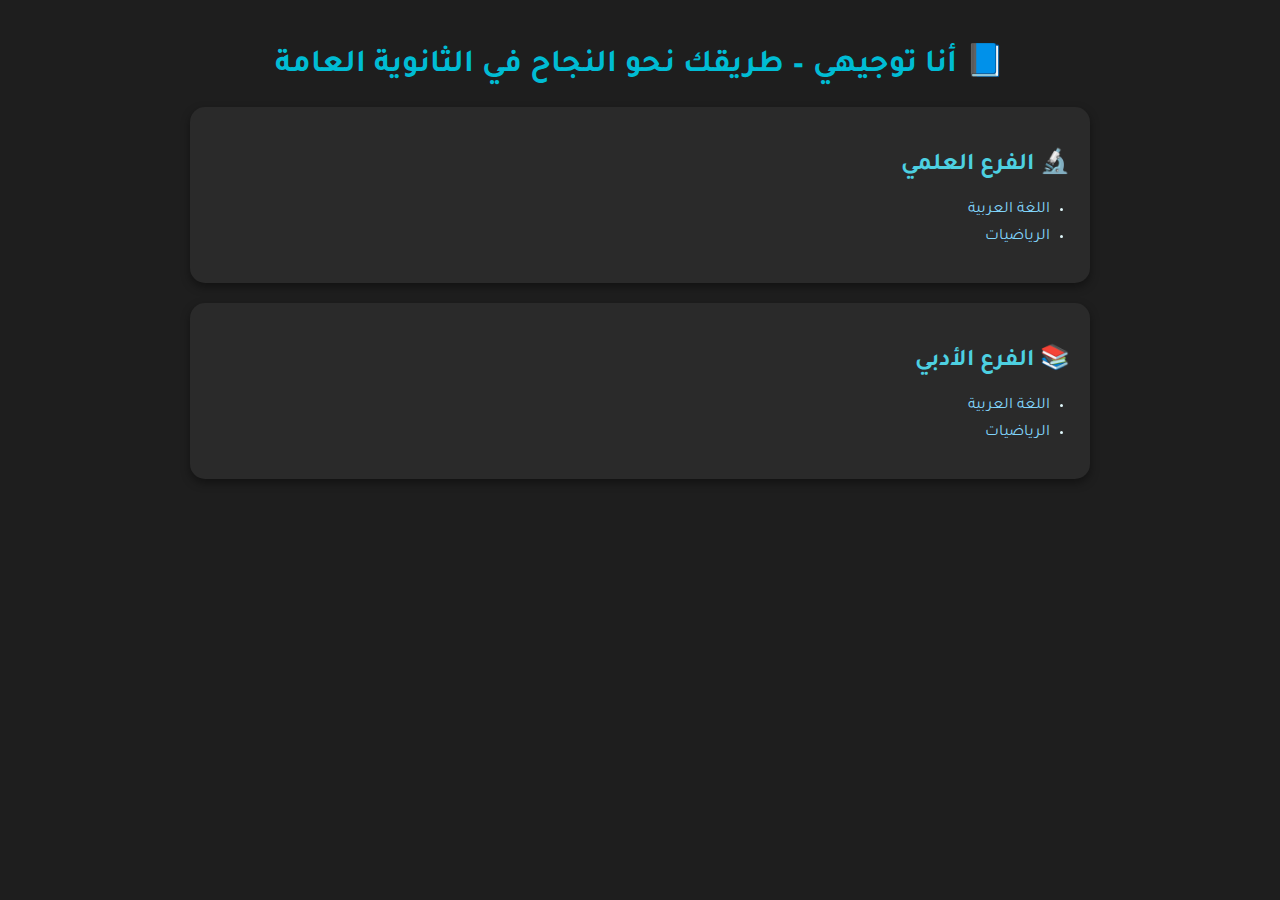
<file: index.html>
<!DOCTYPE html>
<html lang="ar" dir="rtl">
<head>
    <meta charset="UTF-8">
    <title>أنا توجيهي</title>
    <link href="https://fonts.googleapis.com/css2?family=Tajawal:wght@400;700&display=swap" rel="stylesheet">
    <link rel="stylesheet" href="style.css">
</head>
<body>
    <div class="container">
        <h1>📘 أنا توجيهي – طريقك نحو النجاح في الثانوية العامة</h1>
        <div class="card">
            <h2>🔬 الفرع العلمي</h2>
            <ul>
                <li><a href="علمي/اللغة-العربية/index.html">اللغة العربية</a></li>
                <li><a href="علمي/الرياضيات/index.html">الرياضيات</a></li>
            </ul>
        </div>
        <div class="card">
            <h2>📚 الفرع الأدبي</h2>
            <ul>
                <li><a href="أدبي/اللغة-العربية/index.html">اللغة العربية</a></li>
                <li><a href="أدبي/الرياضيات/index.html">الرياضيات</a></li>
            </ul>
        </div>
    </div>
</body>
</html>
</file>
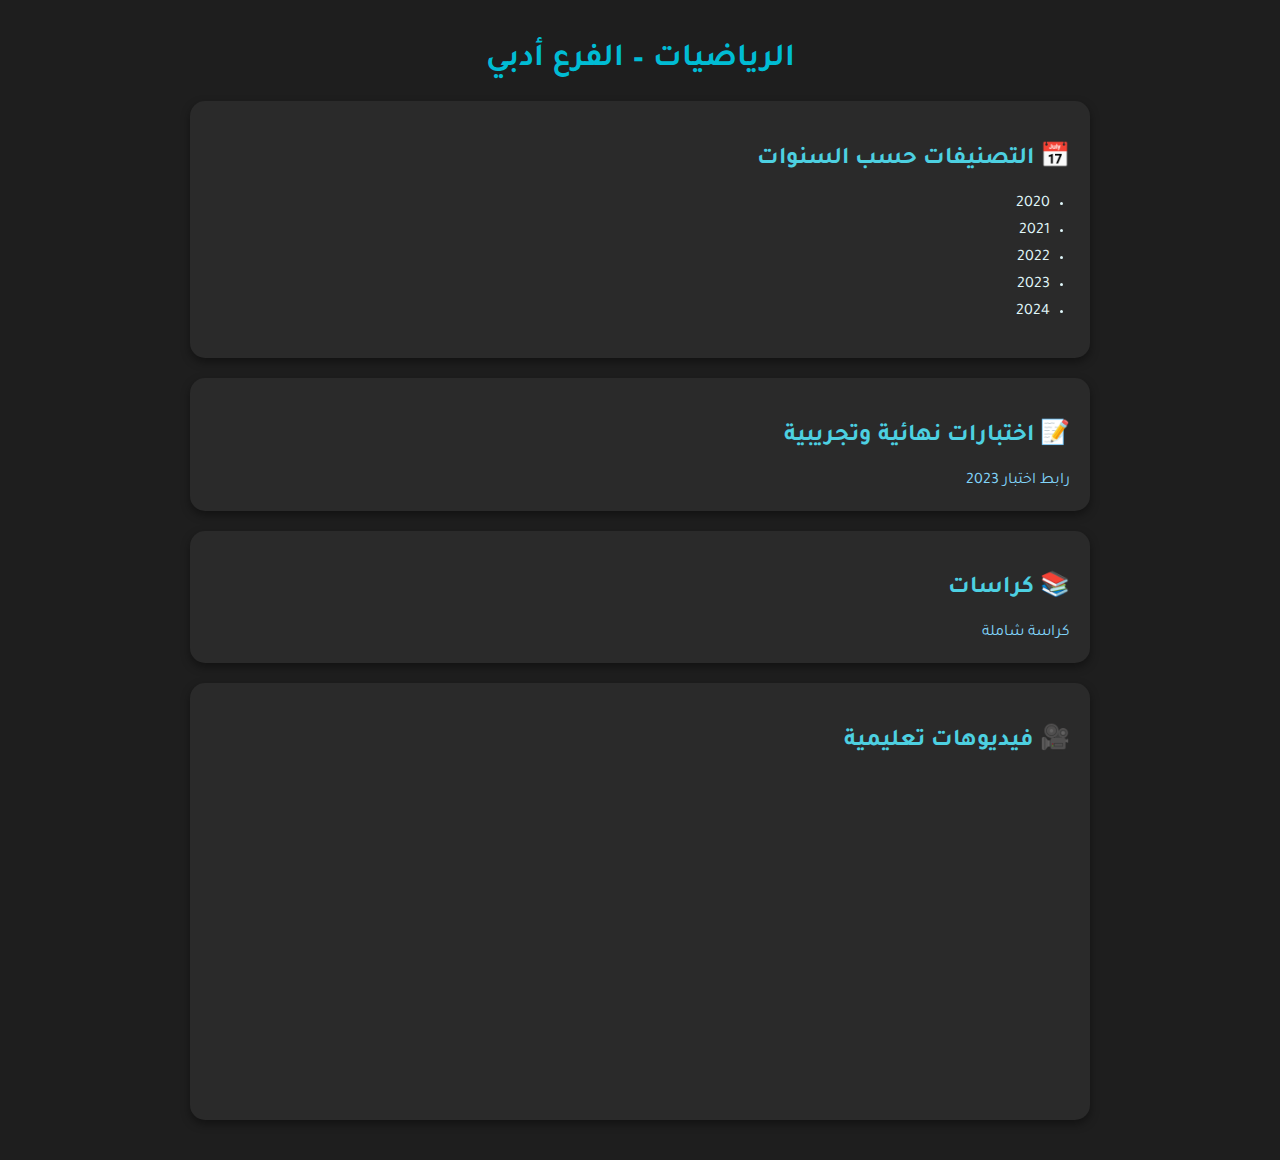
<file: أدبي/الرياضيات/index.html>
<!DOCTYPE html>
<html lang="ar" dir="rtl">
<head>
    <meta charset="UTF-8">
    <title>الرياضيات - الفرع أدبي</title>
    <link href="https://fonts.googleapis.com/css2?family=Tajawal:wght@400;700&display=swap" rel="stylesheet">
    <link rel="stylesheet" href="../../../style.css">
</head>
<body>
    <div class="container">
        <h1>الرياضيات – الفرع أدبي</h1>
        <div class="card"><h2>📅 التصنيفات حسب السنوات</h2><ul><li>2020</li><li>2021</li><li>2022</li><li>2023</li><li>2024</li></ul></div>
        <div class="card"><h2>📝 اختبارات نهائية وتجريبية</h2><a href="#">رابط اختبار 2023</a></div>
        <div class="card"><h2>📚 كراسات</h2><a href="#">كراسة شاملة</a></div>
        <div class="card"><h2>🎥 فيديوهات تعليمية</h2><iframe width="100%" height="315" src="https://www.youtube.com/embed/K5P_QKtwEaI" frameborder="0" allowfullscreen></iframe></div>
    </div>
</body>
</html>
</file>
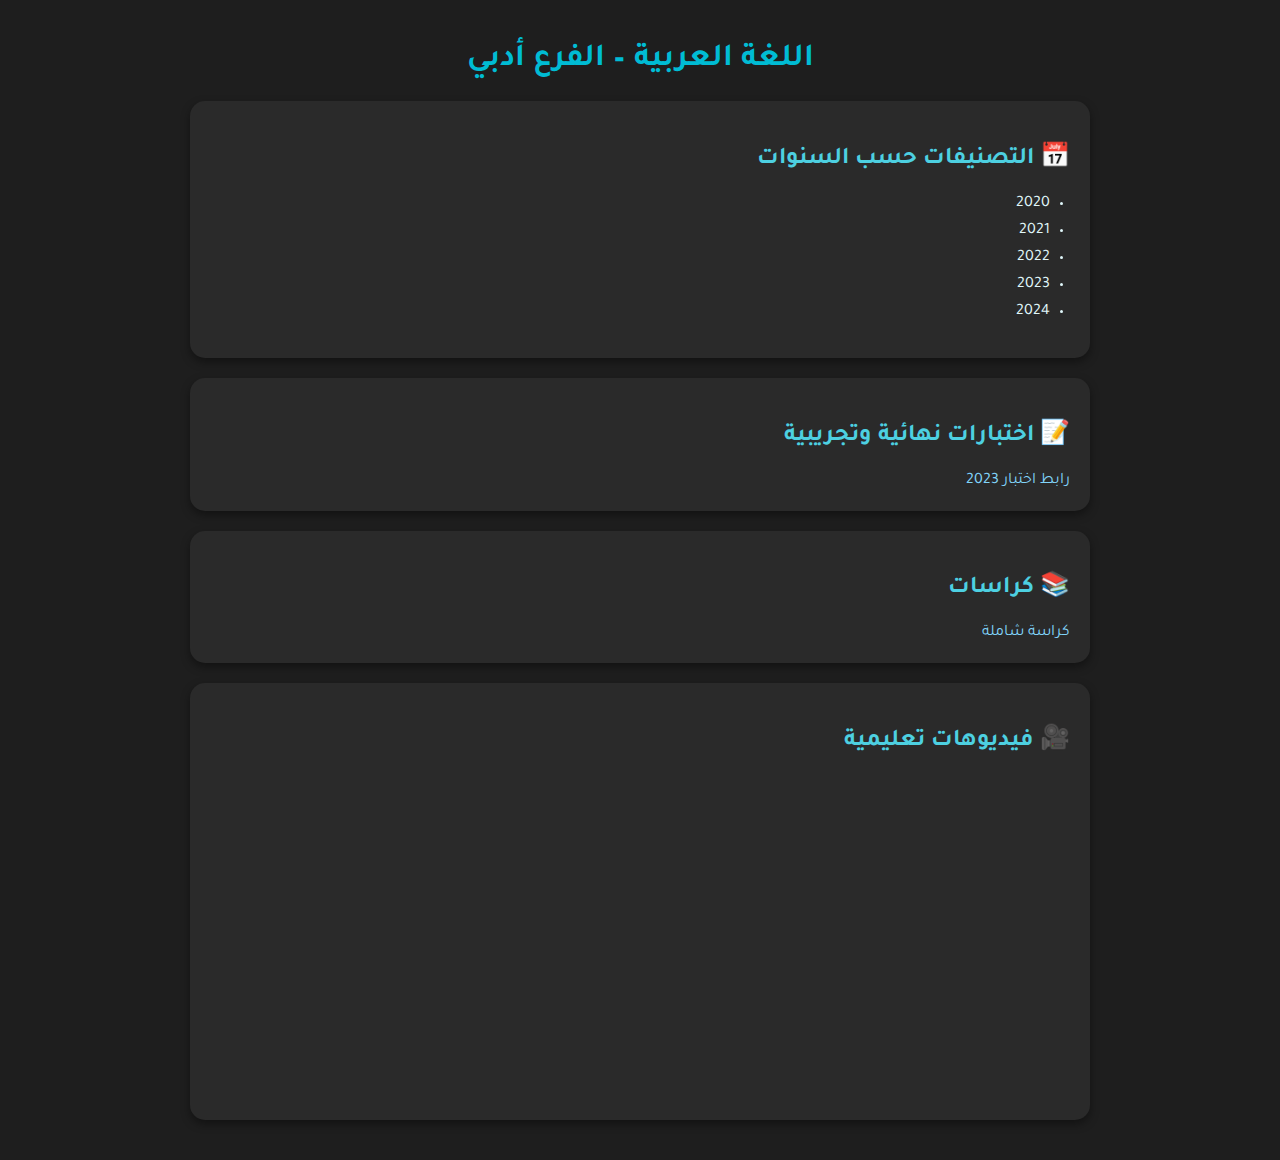
<file: أدبي/اللغة-العربية/index.html>
<!DOCTYPE html>
<html lang="ar" dir="rtl">
<head>
    <meta charset="UTF-8">
    <title>اللغة العربية - الفرع أدبي</title>
    <link href="https://fonts.googleapis.com/css2?family=Tajawal:wght@400;700&display=swap" rel="stylesheet">
    <link rel="stylesheet" href="../../../style.css">
</head>
<body>
    <div class="container">
        <h1>اللغة العربية – الفرع أدبي</h1>
        <div class="card"><h2>📅 التصنيفات حسب السنوات</h2><ul><li>2020</li><li>2021</li><li>2022</li><li>2023</li><li>2024</li></ul></div>
        <div class="card"><h2>📝 اختبارات نهائية وتجريبية</h2><a href="#">رابط اختبار 2023</a></div>
        <div class="card"><h2>📚 كراسات</h2><a href="#">كراسة شاملة</a></div>
        <div class="card"><h2>🎥 فيديوهات تعليمية</h2><iframe width="100%" height="315" src="https://www.youtube.com/embed/K5P_QKtwEaI" frameborder="0" allowfullscreen></iframe></div>
    </div>
</body>
</html>
</file>
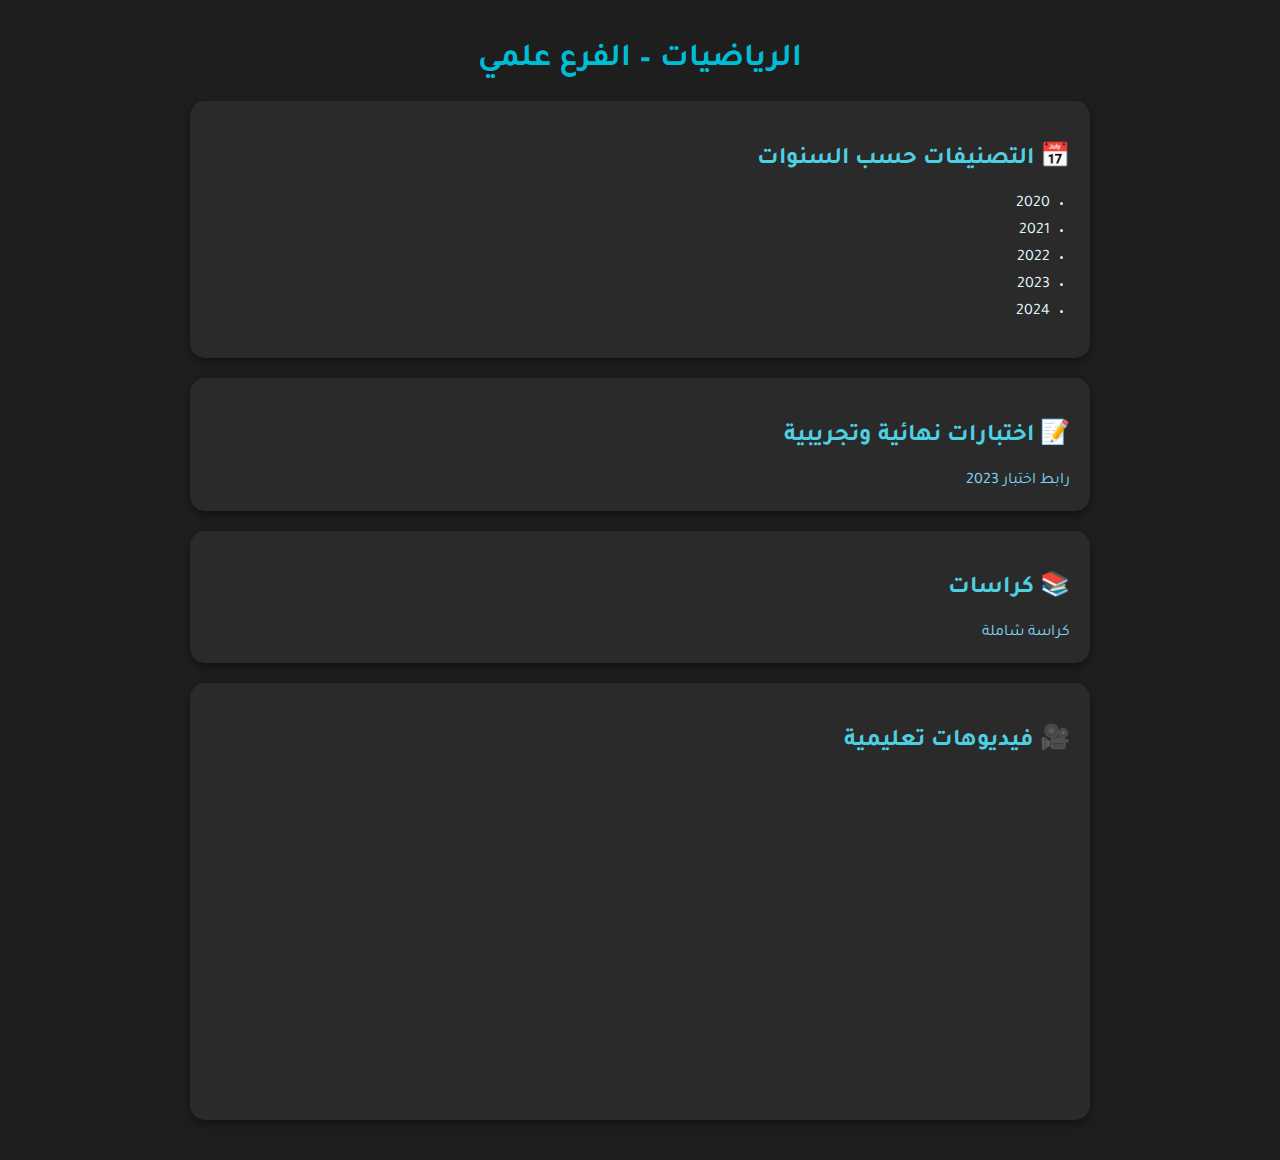
<file: علمي/الرياضيات/index.html>
<!DOCTYPE html>
<html lang="ar" dir="rtl">
<head>
    <meta charset="UTF-8">
    <title>الرياضيات - الفرع علمي</title>
    <link href="https://fonts.googleapis.com/css2?family=Tajawal:wght@400;700&display=swap" rel="stylesheet">
    <link rel="stylesheet" href="../../../style.css">
</head>
<body>
    <div class="container">
        <h1>الرياضيات – الفرع علمي</h1>
        <div class="card"><h2>📅 التصنيفات حسب السنوات</h2><ul><li>2020</li><li>2021</li><li>2022</li><li>2023</li><li>2024</li></ul></div>
        <div class="card"><h2>📝 اختبارات نهائية وتجريبية</h2><a href="#">رابط اختبار 2023</a></div>
        <div class="card"><h2>📚 كراسات</h2><a href="#">كراسة شاملة</a></div>
        <div class="card"><h2>🎥 فيديوهات تعليمية</h2><iframe width="100%" height="315" src="https://www.youtube.com/embed/K5P_QKtwEaI" frameborder="0" allowfullscreen></iframe></div>
    </div>
</body>
</html>
</file>
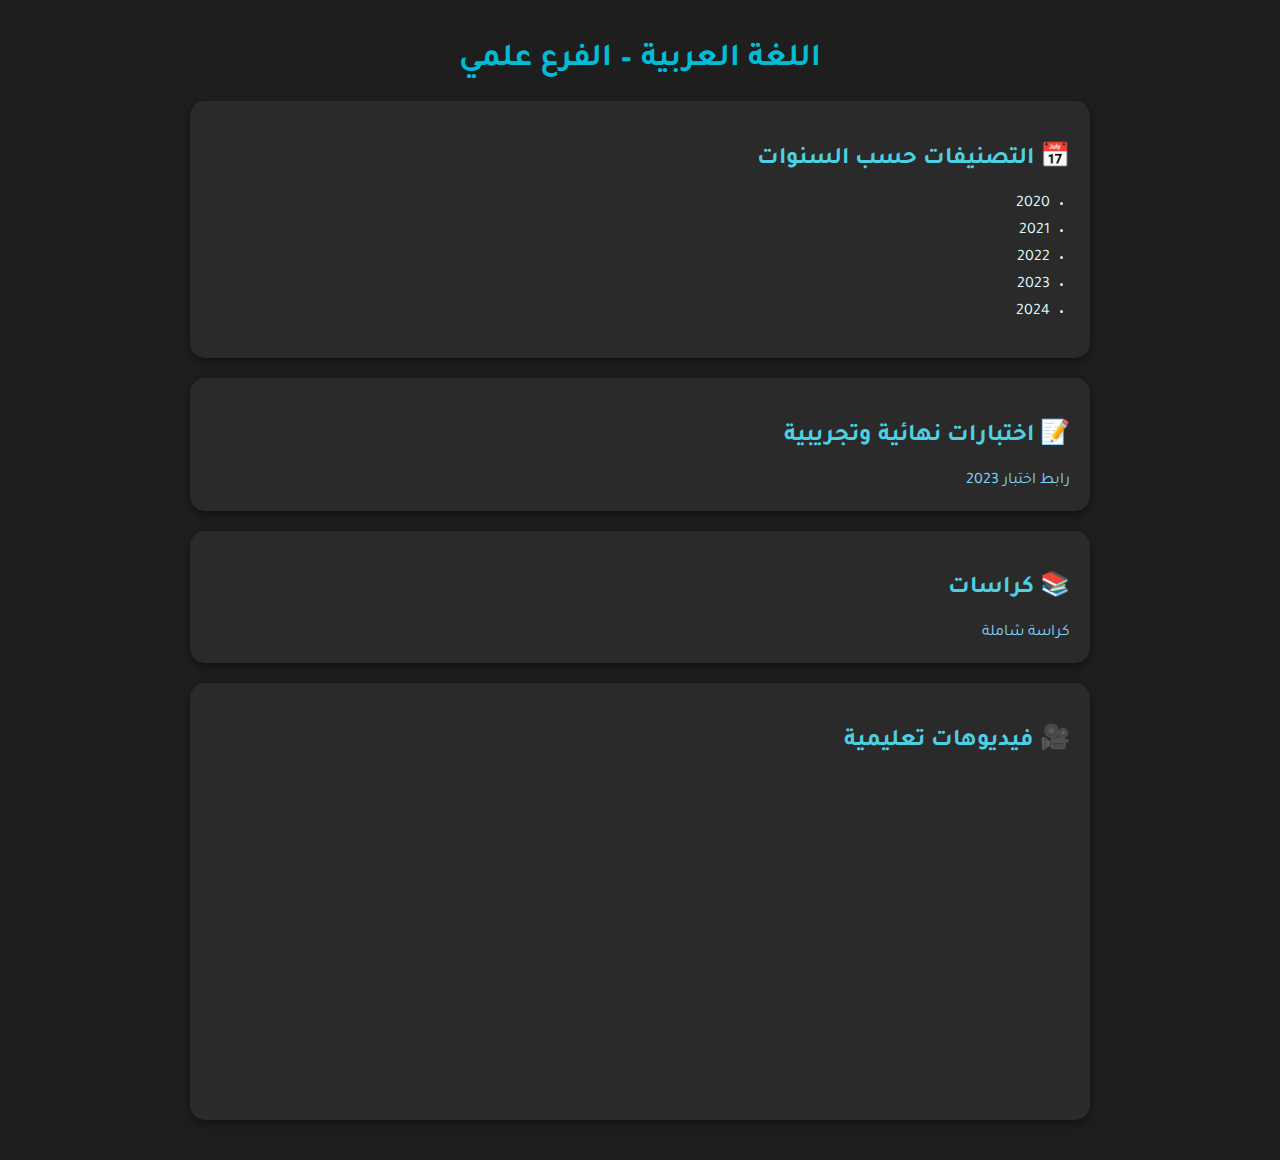
<file: علمي/اللغة-العربية/index.html>
<!DOCTYPE html>
<html lang="ar" dir="rtl">
<head>
    <meta charset="UTF-8">
    <title>اللغة العربية - الفرع علمي</title>
    <link href="https://fonts.googleapis.com/css2?family=Tajawal:wght@400;700&display=swap" rel="stylesheet">
    <link rel="stylesheet" href="../../../style.css">
</head>
<body>
    <div class="container">
        <h1>اللغة العربية – الفرع علمي</h1>
        <div class="card"><h2>📅 التصنيفات حسب السنوات</h2><ul><li>2020</li><li>2021</li><li>2022</li><li>2023</li><li>2024</li></ul></div>
        <div class="card"><h2>📝 اختبارات نهائية وتجريبية</h2><a href="#">رابط اختبار 2023</a></div>
        <div class="card"><h2>📚 كراسات</h2><a href="#">كراسة شاملة</a></div>
        <div class="card"><h2>🎥 فيديوهات تعليمية</h2><iframe width="100%" height="315" src="https://www.youtube.com/embed/K5P_QKtwEaI" frameborder="0" allowfullscreen></iframe></div>
    </div>
</body>
</html>
</file>
<file: style.css>
body {
    background-color: #1e1e1e;
    color: #e0f7fa;
    font-family: 'Tajawal', sans-serif;
    margin: 0;
    padding: 0;
}
.container {
    max-width: 900px;
    margin: auto;
    padding: 20px;
}
h1 {
    color: #00bcd4;
    text-align: center;
}
h2 {
    color: #4dd0e1;
}
ul {
    padding-right: 20px;
}
li {
    margin: 8px 0;
}
a {
    color: #81d4fa;
    text-decoration: none;
}
a:hover {
    text-decoration: underline;
}
.card {
    background-color: #2a2a2a;
    padding: 20px;
    border-radius: 15px;
    box-shadow: 0 4px 10px rgba(0,0,0,0.4);
    margin: 20px 0;
}
iframe {
    border-radius: 10px;
}
</file>
